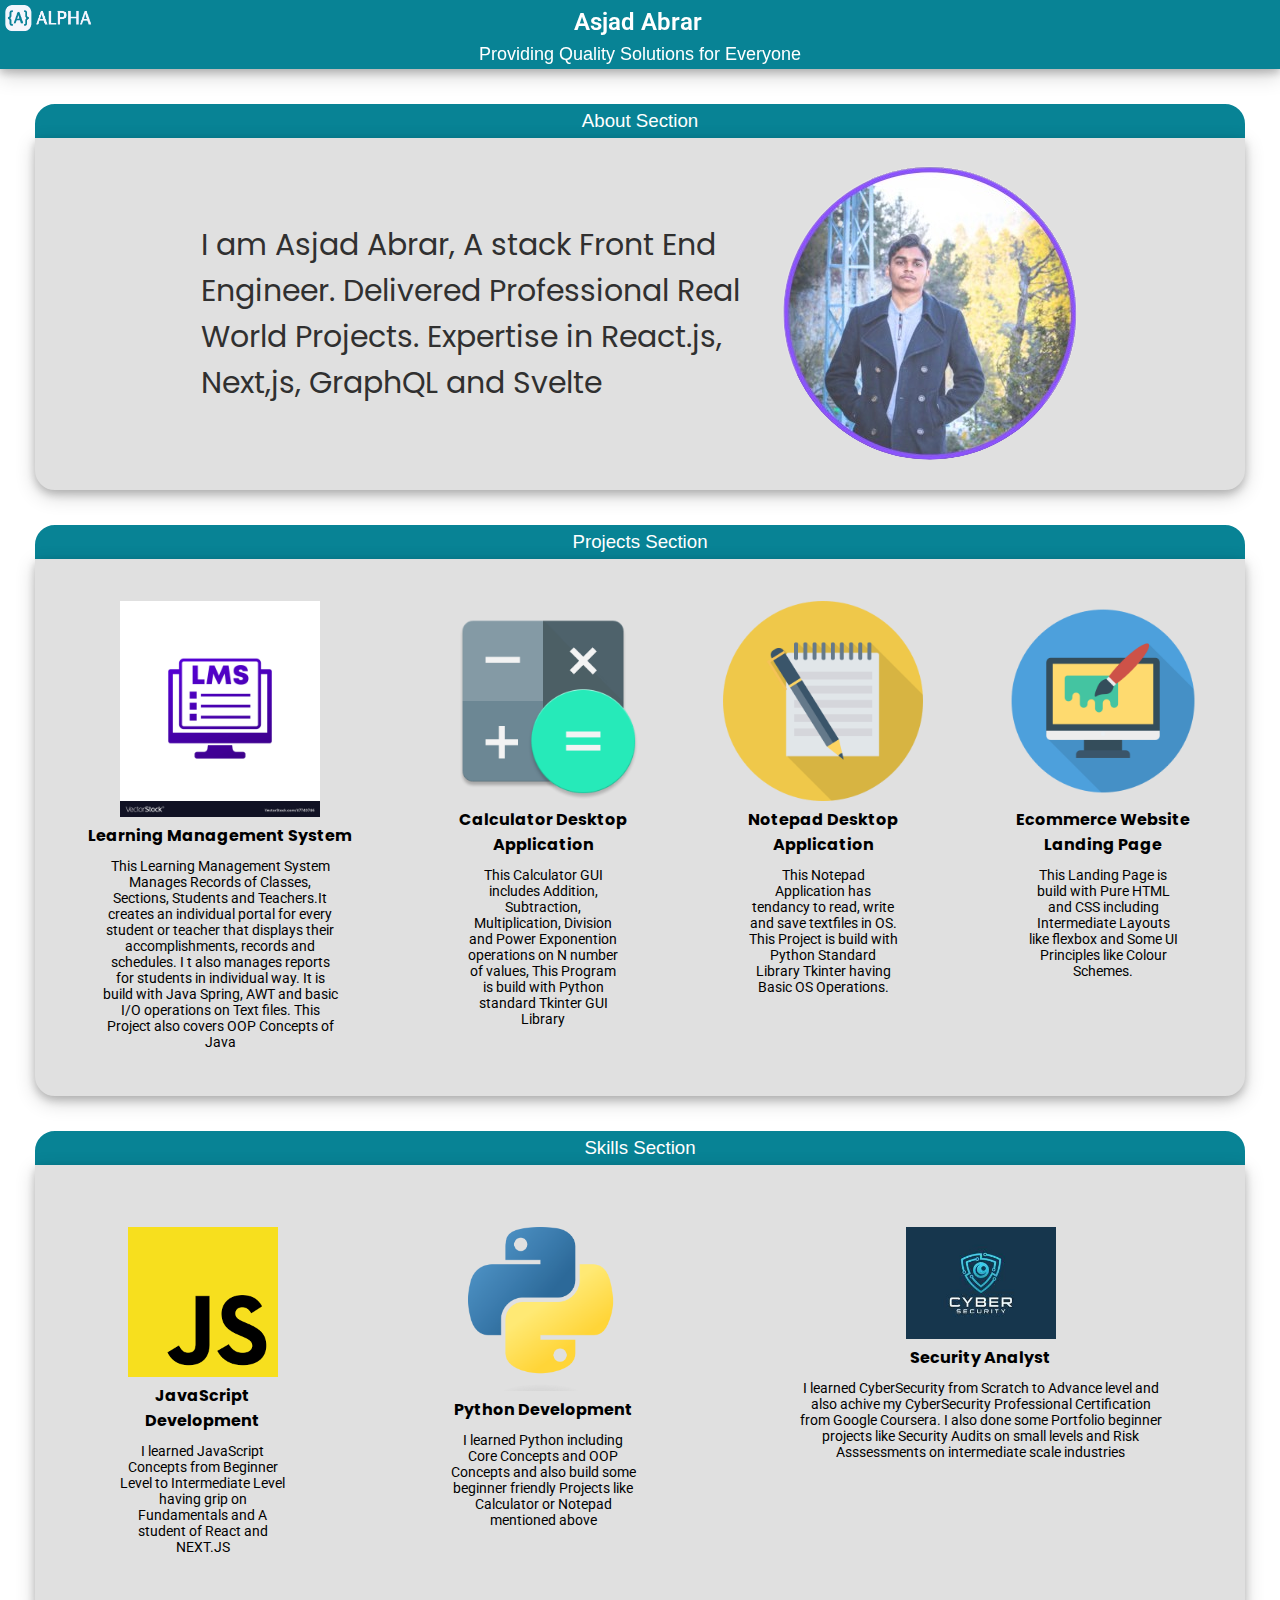
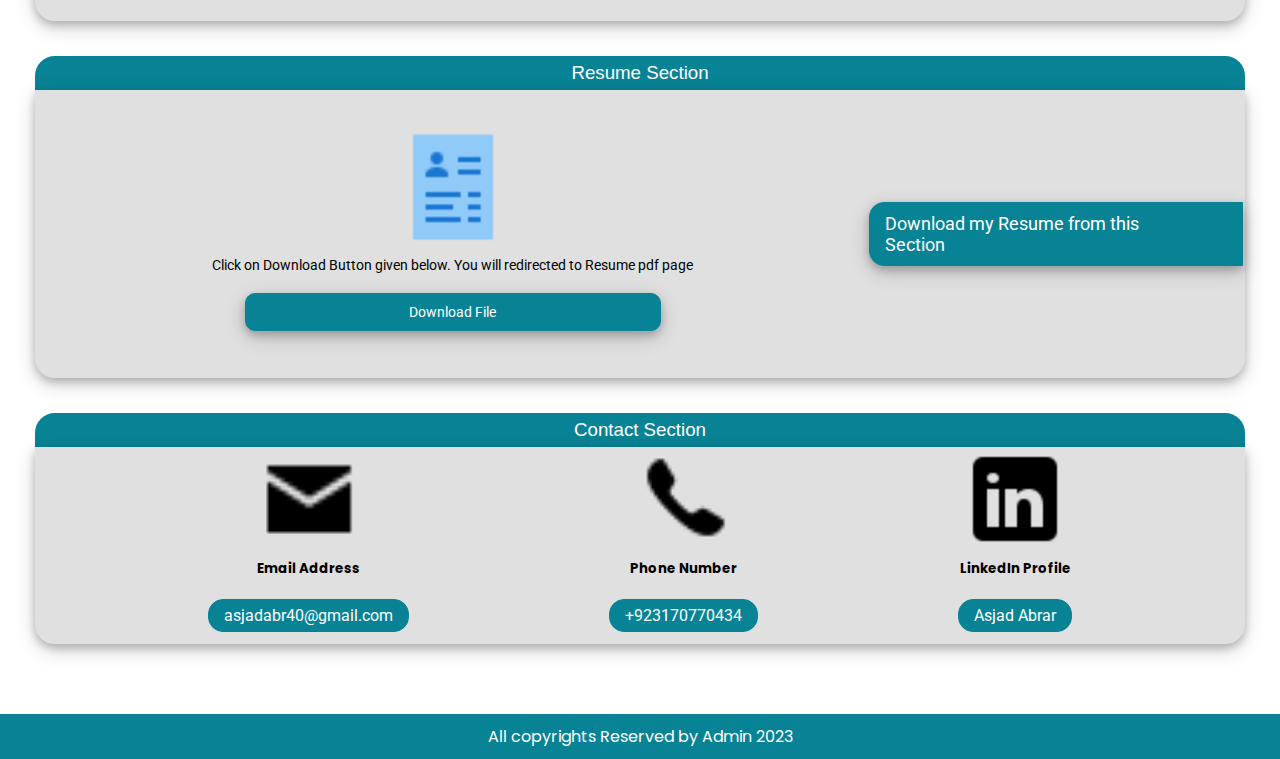
<file: Pages/index.html>
<!DOCTYPE html>
<html lang="en">

<head>
    <meta charset="UTF-8">
    <meta name="viewport" content="width=device-width, initial-scale=1.0">
    <title>Asjad Abrar</title>
    <link rel="stylesheet" href="style.css">
</head>

<body>
<!-- Header Section -->
    <header>
        <div class="header1">
            <div class="img">
                <img src="Blue-removebg-preview.png" alt="" width="100px">
            </div>
            <div class="name">
                <p>Asjad Abrar</p>
            </div>
        </div>
        <div class="header2">
            <div class="tagline">
                <p>
                    Providing Quality Solutions for Everyone
                </p>
            </div>
        </div>
    </header>
    <!-- Main Section -->
    <main>
        <!-- About Section -->
        <div class="about-container">
            <h3 class="Section-title">
                About Section
            </h3>
            <div class="about-section">
                <div class="about-typo">
                    <p class="bio">
                        I am Asjad Abrar, A stack Front End Engineer. Delivered Professional Real World Projects.
                        Expertise in React.js, Next,js, GraphQL and Svelte
                    </p>
                </div>
                <div class="img-frame">
                    <img class="myimg" src="Untitled_design-removebg-preview.png" alt="" width="300px">
                </div>
            </div>
        </div>
        <!-- Projects Section -->
        <div class="project-container">
            <h3 class="Section-title">
                Projects Section
            </h3>
            <div class="project-section">
                <div class="project-card">
                    <img class="card-img" src="lms-icon-learning-management-system-vector-47740746.jpg" alt="" width="200px">
                    <h4 class="title">Learning Management System</h4>
                    <p class="card-desc project-card-desc">This Learning Management System Manages Records of Classes, Sections, Students and Teachers.It creates an individual portal for every student or teacher that displays their accomplishments, records and schedules. I t also manages reports for students in individual way. It is build with Java Spring, AWT and basic I/O operations on Text files. This Project also covers OOP Concepts of Java</p>
                </div>
                <div class="project-card">
                    <img  class="card-img"src="Calculator-icon.png" alt="" width="200px">
                    <h4 class="title">Calculator Desktop Application</h4>
                    <p class="card-desc project-card-desc">This Calculator GUI includes Addition, Subtraction, Multiplication, Division and Power Exponention operations on N number of values, This Program is build with Python standard Tkinter GUI Library</p>
                </div>
                <div class="project-card">
                    <img  class="card-img"src="notepad.png" alt="" width="200px">
                    <h4 class="title">Notepad Desktop Application</h4>
                    <p class="card-desc project-card-desc">This Notepad Application has tendancy to read, write and save textfiles in OS. This Project is build with Python Standard Library Tkinter having Basic OS Operations.</p>
                </div>
                <div class="project-card">
                    <img  class="card-img"src="websiteDesign.png" alt="" width="200px">
                    <h4 class="title">Ecommerce Website Landing Page</h4>
                    <p class="card-desc project-card-desc">This Landing Page is build with Pure HTML and CSS including Intermediate Layouts like flexbox and Some UI Principles like Colour Schemes.</p>
                </div>
            </div>
        </div>
        <!-- Skills Section -->
        <div class="skill-container">
            <h3 class="Section-title">
                Skills Section
            </h3>
            <div class="skill-section">
                <div class="skill-card">
                    <img class="card-img"src="js.png" alt="" width="150px">
                    <h4 class="title">JavaScript Development</h4>
                    <p class="card-desc skill-card-desc">I learned JavaScript Concepts from Beginner Level to Intermediate Level having grip on Fundamentals and A student of React and NEXT.JS</p>
                </div>
                <div class="skill-card">
                    <img  class="card-img" src="Python-logo-notext.svg.png" alt="" width="150px">
                    <h4 class="title">Python Development</h4>
                    <p class="card-desc skill-card-desc">I learned Python including Core Concepts and OOP Concepts and also build some beginner friendly Projects like Calculator or Notepad mentioned above</p>
                </div>
                <div class="skill-card">
                    <img  class="card-img" src="cybersecurity.jpg" alt="" width="150px">
                    <h4 class="title">Security Analyst</h4>
                    <p class="card-desc skill-card-desc">I learned CyberSecurity from Scratch to Advance level and also achive my CyberSecurity Professional Certification from Google Coursera. I also done some Portfolio beginner projects like Security Audits on small levels and Risk Asssessments on intermediate scale industries</p>
                </div>
            </div>
        </div>
        <!-- Resume Section -->
        <div class="resume-container">
            <h3 class="Section-title">
                Resume Section
            </h3>
            <div class="resume-section">
                <div class="resume-card">
                    <img src="icons8-resume-48.png" alt="" class="resume-img" width="120px">
                    <p class="card-desc resume-card-desc">Click on Download Button given below. You will redirected to Resume pdf page</p>
                    <a id="download-btn" href="CV_2023091017021087.pdf" download="your-file-name.ext">
                        <button class="download-btn">Download File</button>
                    </a>
                    
                </div>
                <div class="resume-info">
                    <p class="info-arrow">Download my Resume from this Section</p>
                </div>
            </div>
        </div>
        <!-- Contact Section -->
        <div class="contact-container">
            <h3 class="Section-title">
                Contact Section
            </h3>
            <div class="contact-section">
                <div class="contact-card">
                    <img src="icons8-mail-24.png" alt="" class="contact-img" width="100px">
                    <h5 class="contact-title">
                        Email Address
                    </h5>
                    <p class="contact-value">asjadabr40@gmail.com</p>
                </div>
                <div class="contact-card">
                    <img src="icons8-phone-30.png" alt="" class="contact-img" width="100px">
                    <h5 class="contact-title">
                        Phone Number
                    </h5>
                    <p class="contact-value">+923170770434</p>
                </div>
                <div class="contact-card">
                    <img src="icons8-linkedin-50.png" alt="" class="contact-img" width="100px">
                    <h5 class="contact-title">
                        LinkedIn Profile
                    </h5>
                    <p class="contact-value">Asjad Abrar</p>
                </div>
            </div>
        </div>
    </main>
    <footer>
            <div class="footer-section">
                <p class="footer-note">All copyrights Reserved by Admin 2023</p>
            </div>
    </footer>
</body>

</html>
</file>
<file: Pages/style.css>
@import url('https://fonts.googleapis.com/css2?family=Poppins:wght@600&display=swap');
@import url('https://fonts.googleapis.com/css2?family=Poppins:wght@600&family=Roboto:wght@300;400&display=swap');
*{
    margin: 0;
    
}
.header1{
    display: flex;
  align-items: center;
}
header{
    background-color: #088395;
    box-shadow: 0 4px 8px 0 rgba(0, 0, 0, 0.2), 0 6px 20px 0 rgba(0, 0, 0, 0.19);
    position: sticky;
  top: 0;

}
.name{
    padding-left: 37%;
    color: white;
    font-family: 'Roboto', sans-serif;
    font-size: x-large;
    font-weight: 600;
}
.tagline{
    text-align: center;
    color: white;
    font-family: Verdana, Geneva, Tahoma, sans-serif;
    font-size: large;
    font-weight: 300;
    padding-bottom: 4px;
}
.myimg{
    float: right;
}
.about-section{
    display: flex;
    background-color:#e0e0e0;
    align-items: center;
    justify-content: center;
    padding: 24px;
    border: solid 2px #e0e0e0;
  border-radius: 20px;
  border-radius: 0px 0px 20px 20px;
  box-shadow: 0 4px 8px 0 rgba(0, 0, 0, 0.2), 0 6px 20px 0 rgba(0, 0, 0, 0.19);
  transition-property: box-shadow;
    transition-duration: 300ms;
}
.about-section:hover{
    box-shadow: 0 4px 8px 3px rgba(0, 0, 0, 0.2), 0 6px 20px 3px rgba(0, 0, 0, 0.19);
}
.about-typo{
    width: 50%;
}
.myimg{
    align-items: end;
}
.bio{
    text-align: left;
    font-family: 'Poppins', sans-serif;
    font-size: 30px;
    color: rgb(48, 48, 48);

}
.about-container{
    margin: 35px;
    
}
.Section-title{
    font-family: Verdana, Geneva, Tahoma, sans-serif;
    text-align: center;
    background-color: #088395;
    color: white;
    padding: 4px 0px;
    font-weight: 400;
    border: solid 2px #088395;
    border-radius: 20px 20px 0px 0px;
    transition-property: background-color;
    transition-duration: 300ms;
}
.Section-title:hover{
    background-color: #071952;
    border: solid 2px #071952;
    border-radius: 20px 20px 0px 0px;
}
.project-container{
    margin: 35px;
}
.project-section{
    display: flex;
    background-color: #e0e0e0;
    border: #e0e0e0 solid 2px;
    border-radius: 0px 0px 20px 20px;
    box-shadow: 0 4px 8px 0 rgba(0, 0, 0, 0.2), 0 6px 20px 0 rgba(0, 0, 0, 0.19);

}
.project-section:hover{
    box-shadow: 0 4px 8px 3px rgba(0, 0, 0, 0.2), 0 6px 20px 3px rgba(0, 0, 0, 0.19);
}
.project-card{
    display: flex;
    flex-direction: column;
  padding: 40px;
  border-width: 0px 2px;
    /* border-color:#088395;
    border-style: solid;
    border-radius: 10px; */
    transition-property: box-shadow;
    transition-duration: 300ms;
}
.project-card:hover{
    box-shadow: 0 4px 8px 3px rgba(0, 0, 0, 0.2), 0 6px 20px 3px rgba(0, 0, 0, 0.19);
}
.card-img{
    display: block;
    margin-left: auto;
    margin-right: auto;
    
}
.title{
    font-family: 'Poppins', sans-serif;
    text-align: center;
    padding: 6px 4px;
}
.card-desc{
    font-family: 'Roboto', sans-serif;
    text-align: center;
    font-size: 14px;
}
.project-card-desc{
    padding: 4px 25px;
}
.skill-card-desc{
    padding: 4px 20px;
}
.skill-container{
    margin: 35px;
}
.skill-section{
    display: flex;
    background-color: #e0e0e0;
    border: #e0e0e0 solid 2px;
    border-radius: 0px 0px 20px 20px;
    box-shadow: 0 4px 8px 0 rgba(0, 0, 0, 0.2), 0 6px 20px 0 rgba(0, 0, 0, 0.19);
}
.skill-card{
    padding: 60px;
    border-width: 0px 2px;
    /* border-color:#088395;
    border-style: solid;
    border-radius: 10px; */
    transition-property: box-shadow;
    transition-duration: 300ms;
}
.skill-card:hover{
    box-shadow: 0 4px 8px 3px rgba(0, 0, 0, 0.2), 0 6px 20px 3px rgba(0, 0, 0, 0.19);
}
.resume-container{
    margin: 35px;
}
.resume-section{
    display: flex;
    box-shadow: 0 4px 8px 0 rgba(0, 0, 0, 0.2), 0 6px 20px 0 rgba(0, 0, 0, 0.19);
    background-color: #e0e0e0;
    border: #e0e0e0 solid 2px;
    border-radius: 0px 0px 20px 20px;
    transition-property: box-shadow;
    transition-duration: 300ms;
}
.resume-section:hover{
    box-shadow: 0 4px 8px 3px rgba(0, 0, 0, 0.2), 0 6px 20px 3px rgba(0, 0, 0, 0.19);
}
.resume-card{
    width: 70%;
    display: flex;
    flex-direction: column;
    margin: 35px 0px;
}
.resume-img{
    display: block;
    margin-left: auto;
    margin-right: auto;
}
.resume-card-desc{
    padding: 10px 0px;
}
.download-btn{
    width: 50%;
    display: block;
    margin-left: auto;
    margin-right: auto;
    margin-top: 10px;
    margin-bottom: 10px;
    padding: 10px 0px;
    font-family: 'Roboto', sans-serif;
    font-size: 14px;
    color: white;
    background-color: #088395;
    border: #088395 solid 1px;
    border-radius: 10px;
    box-shadow: 0 4px 8px 0 rgba(0, 0, 0, 0.2), 0 6px 20px 0 rgba(0, 0, 0, 0.19);
    transition-property: background-color;
    transition-duration: 300ms;
}
#download-btn{
    text-decoration: none;
    cursor:pointer;
}
.download-btn:hover{
    background-color:#071952;
    border-color: #071952;
}
.resume-info{
    align-self: center;
}
.info-arrow{
    font-family: 'Roboto', sans-serif;
    font-size: 18px;
    font-weight: 400;
    background-color: #088395;
    color: white;
    border: #088395 solid 1px;
    border-radius: 15px 0px 0px 15px;
    padding-top: 10px;
    padding-bottom: 10px;
    padding-left: 15px;
    padding-right: 45px;
    box-shadow: 0 4px 8px 0 rgba(0, 0, 0, 0.2), 0 6px 20px 0 rgba(0, 0, 0, 0.19);
}
.contact-container{
    margin: 35px;
}
.contact-section{
    display: flex;
    box-shadow: 0 4px 8px 0 rgba(0, 0, 0, 0.2), 0 6px 20px 0 rgba(0, 0, 0, 0.19);
    background-color: #e0e0e0;
    border: #e0e0e0 solid 2px;
    border-radius: 0px 0px 20px 20px;
    justify-content: center;
    
}
.contact-card{
    display: flex;
    flex-direction: column;
    padding: 0px 100px;
    transition-property: box-shadow;
    transition-duration: 300ms;
}
.contact-card:hover{
    box-shadow: 0 4px 8px 3px rgba(0, 0, 0, 0.2), 0 6px 20px 3px rgba(0, 0, 0, 0.19);
}
.contact-img{
    align-self: center;
}
.contact-title{
    font-family: 'Poppins', sans-serif;
    align-self: center;
    padding: 10px 0px;
}
.contact-value{
    font-family: 'Roboto', sans-serif;
    align-self: center;
    color: white;
    background-color: #088395;
    padding: 6px 15px;
    border: #088395 solid 1px;
    border-radius: 15px;
    margin: 10px 0px;
    transition-property: background-color;
    transition-duration: 300ms;
}
.contact-value:hover{
    background-color: #071952;
    border-color: #071952;
}
.footer-section{
    background-color: #088395;
    margin-top: 70px;
}
.footer-note{
    color: white;
    font-family: 'Poppins', sans-serif;
    font-size: 16px;
    text-align: center;
    padding: 10px 0px;
}
</file>
